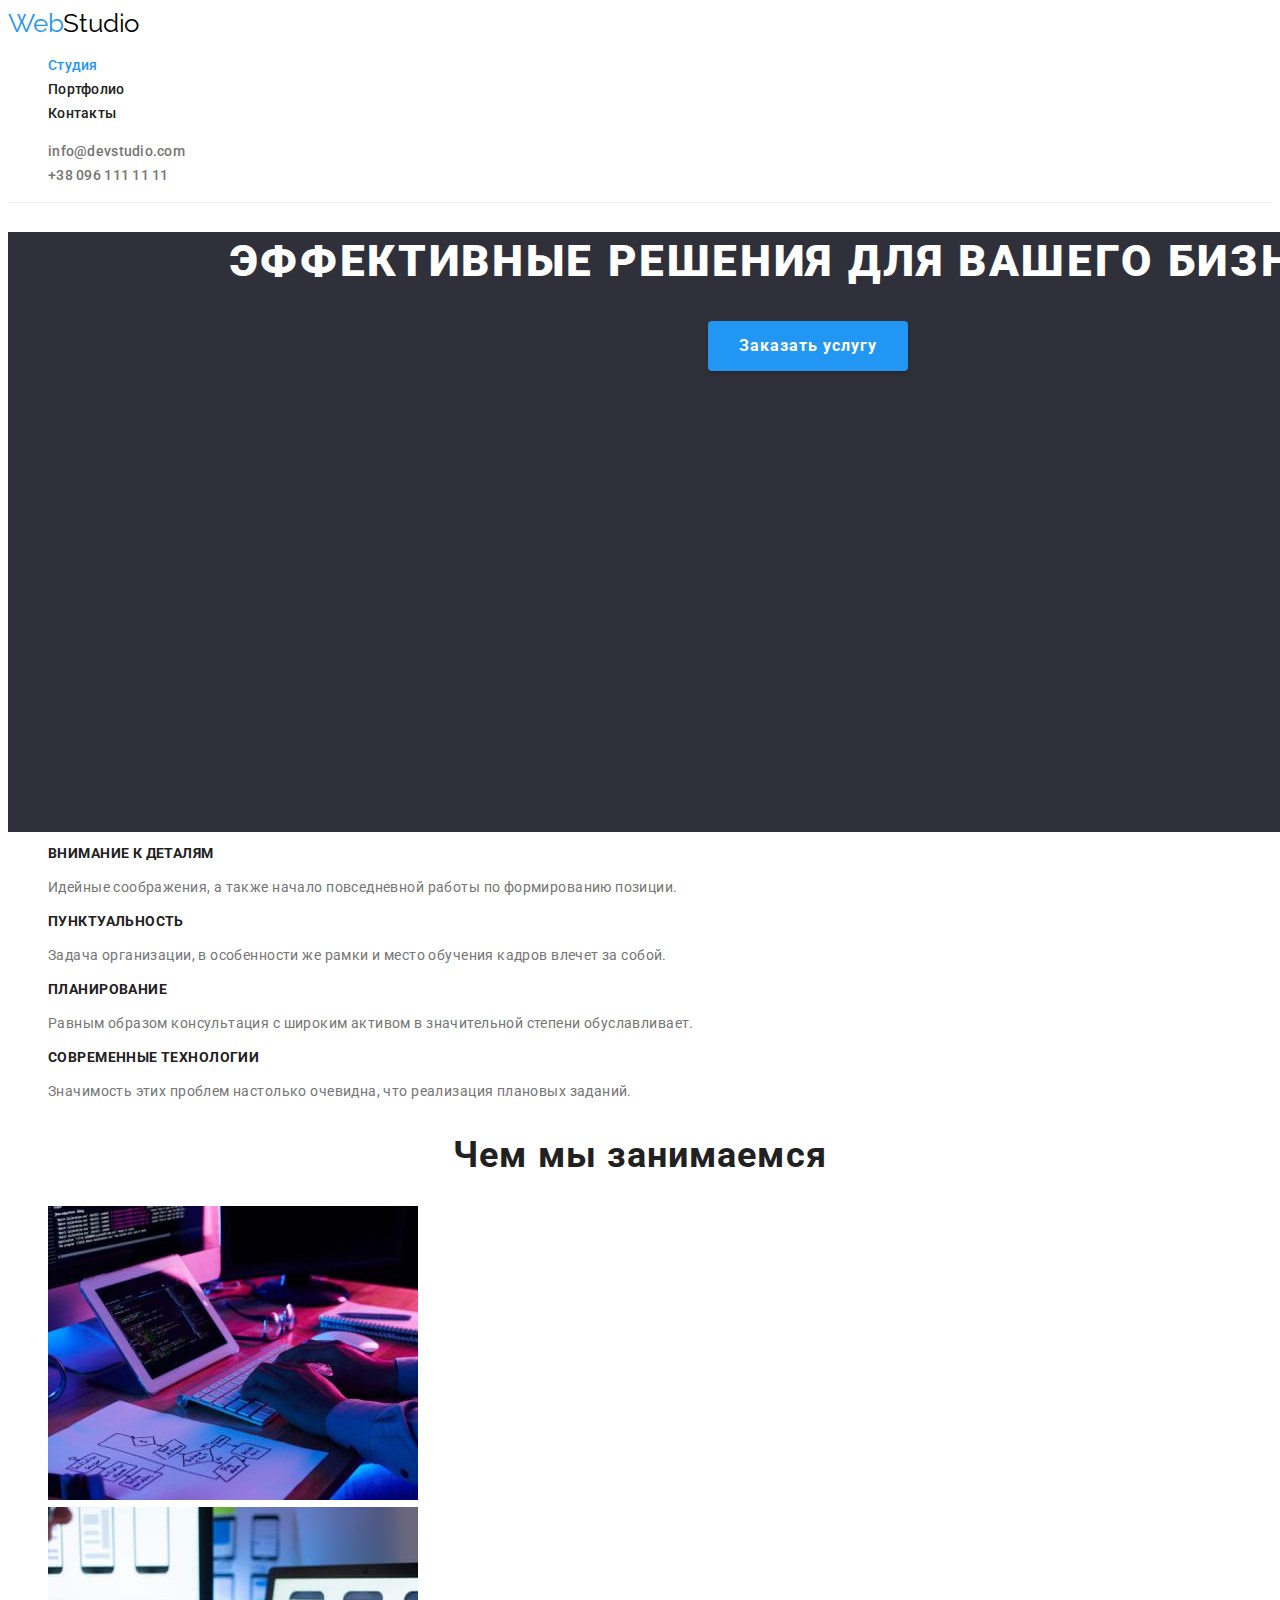
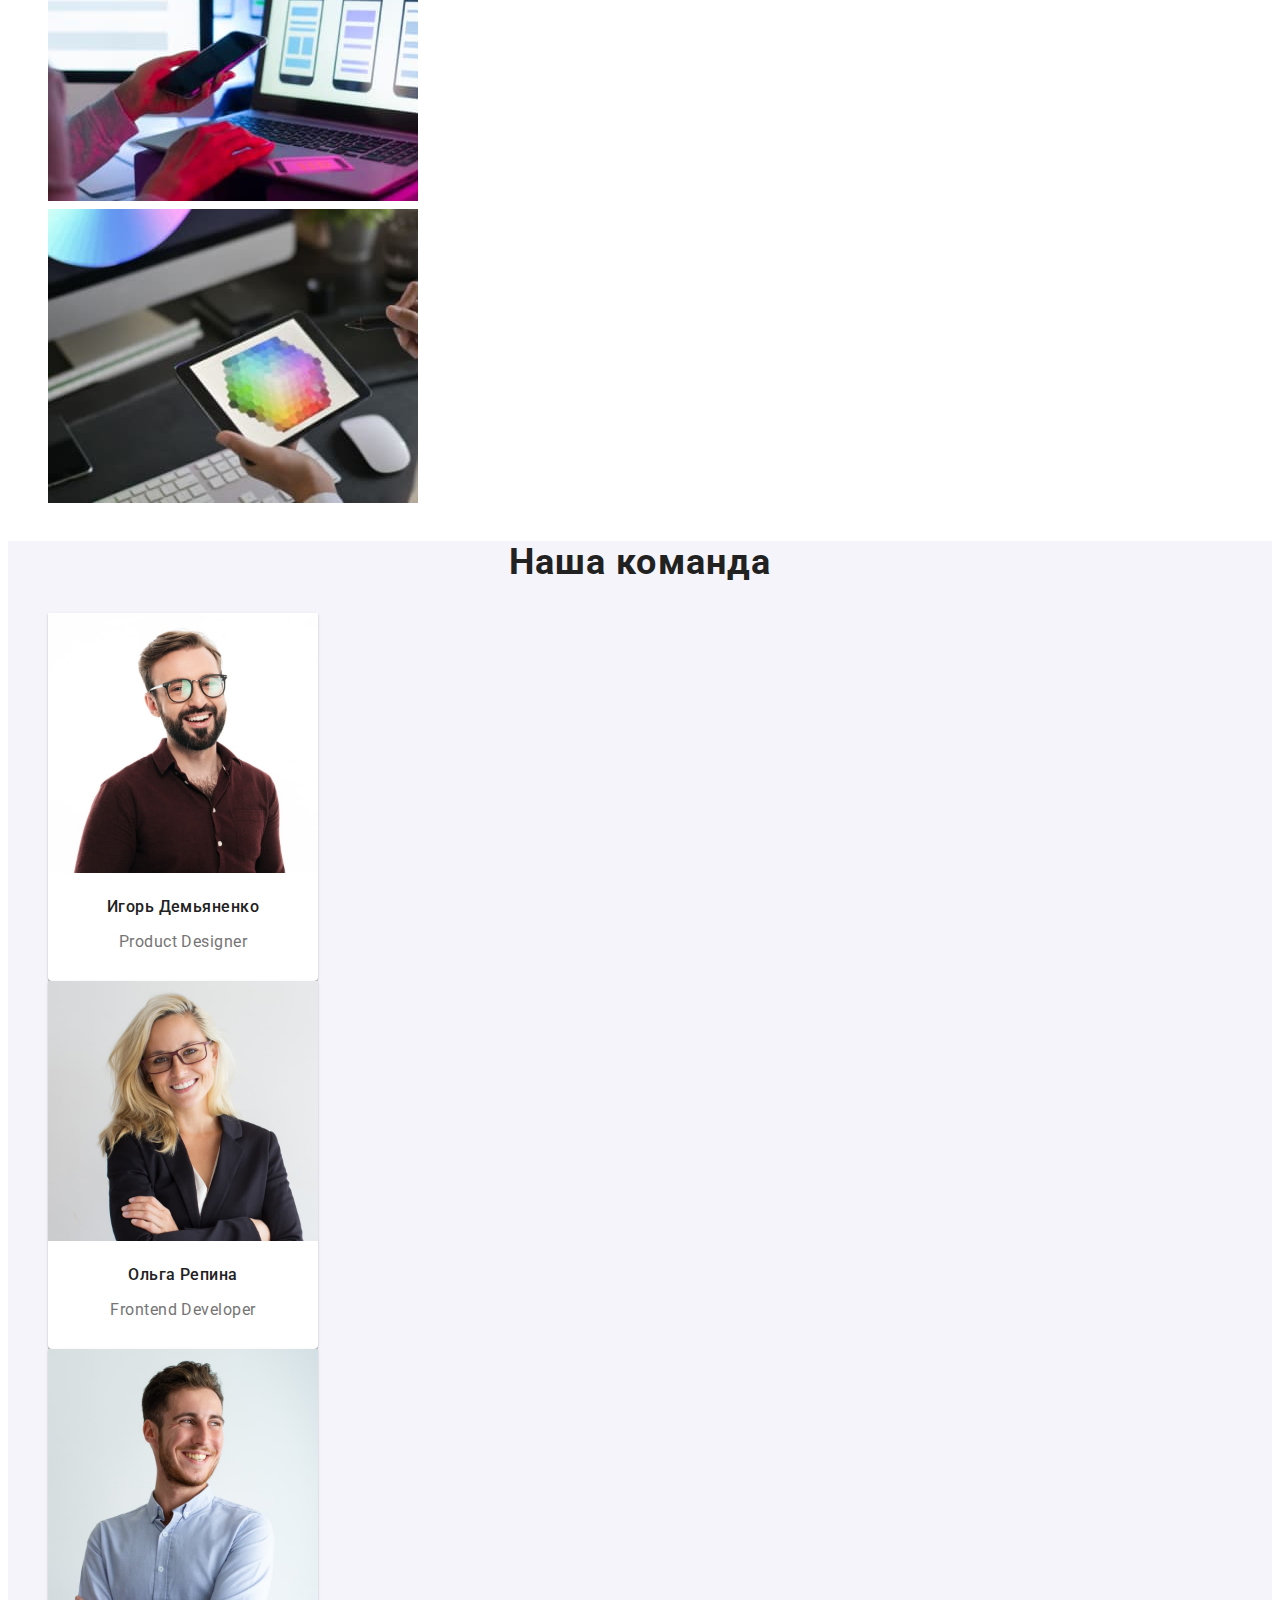
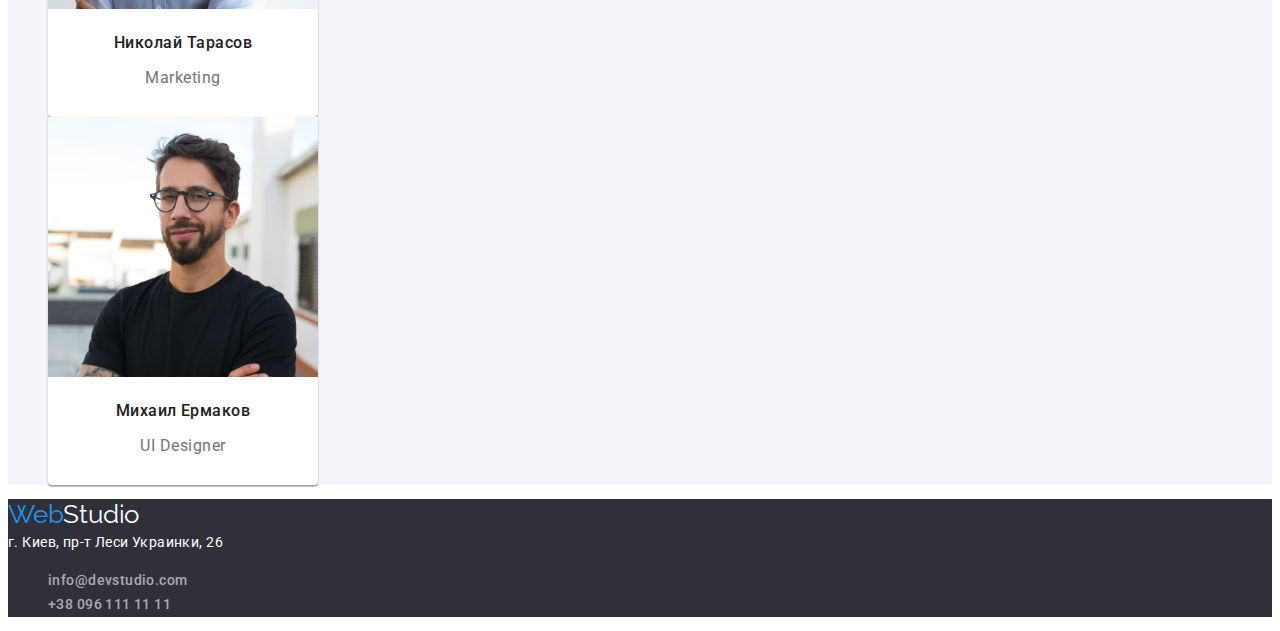
<file: index.html>
<!DOCTYPE html>
<html lang="ru">
  <head>
    <meta charset="UTF-8" />
    <meta http-equiv="X-UA-Compatible" content="IE=edge" />
    <meta name="viewport" content="width=device-width, initial-scale=1.0" />
    <title>WebStudio | Главная</title>
    <link
      href="https://fonts.googleapis.com/css2?family=Raleway:wght@700&family=Roboto:wght@400;500;700;900&display=swap"
      rel="stylesheet"
    />
    <link rel="stylesheet" href="./css/styles.css" />
  </head>

  <body>
    <!--Шапка сайта-->
    <header>
      <nav>
        <a href="./index.html" class="logo">Web<span>Studio</span></a>

        <!--Навигация по сайту-->
        <ul class="site-nav list">
          <li><a href=./index.html class="link current">Студия</a></li>
          <li><a href="./portfolio.html" class="link">Портфолио</a></li>
          <li><a href="#" class="link">Контакты</a></li>
        </ul>
      </nav>

      <!--Контакты для связи-->
      <ul class="contact-header list">
        <li>
          <a href="mailto:info@devstudio.com" class="link mail"
            >info@devstudio.com</a
          >
        </li>
        <li>
          <a href="tel:+380961111111" class="link phone">+38 096 111 11 11</a>
        </li>
      </ul>
    </header>

    <!--Уникальный контент-->
    <main>
      <!--Герой-->
      <section class="hero">
        <h1 class="hero-title">Эффективные решения для вашего бизнеса</h1>
        <button type="button" class="btn primary">Заказать услугу</button>
      </section>
      <!--Особенности-->
      <section class="advantages">
        <h2 class="advantages-title">Особенности</h2>
        <ul   class="advantages-items">
          <li class="advantages-item">
            <h3>Внимание к деталям</h3>
            <p>
              Идейные соображения, а также начало повседневной работы по
              формированию позиции.
            </p>
          </li>
          <li class="advantages-item">
            <h3>Пунктуальность</h3>
            <p>
              Задача организации, в особенности же рамки и место обучения кадров
              влечет за собой.
            </p>
          </li>
          <li class="advantages-item">
            <h3>Планирование</h3>
            <p>
              Равным образом консультация с широким активом в значительной
              степени обуславливает.
            </p>
          </li>
          <li class="advantages-item">
            <h3>Современные технологии</h3>
            <p>
              Значимость этих проблем настолько очевидна, что реализация
              плановых заданий.
            </p>
          </li>
        </ul>
      </section>
      <!--Чем мы занимаемся-->
      <section class="functions">
        <h2 class="functions-title">Чем мы занимаемся</h2>
        <ul>
          <li>
            <img
              src="./images/workdesktop.jpg"
              alt="Приложения для персональных компьютеров"
              width="370"
            />
          </li>
          <li>
            <img
              src="./images/workapp.jpg"
              alt="Мобильные приложения"
              width="370"
            />
          </li>
          <li>
            <img
              src="./images/workdesign.jpg"
              alt="Разработка дизайна"
              width="370"
            />
          </li>
        </ul>
      </section>
      <!--Наша команда-->
      <section class="team">
        <h2 class="team-title">Наша команда</h2>
        <ul>
          <li class="team-card">
            <img
              src="./images/demyanenko.jpg"
              alt="Игорь Демьяненко"
              width="270"
            />
            <div>
              <h3>Игорь Демьяненко</h3>
              <p>Product Designer</p>
            </div>
          </li>
          <li class="team-card">
            <img src="./images/repina.jpg" alt="Ольга Репина" width="270" />
            <div>
              <h3>Ольга Репина</h3>
              <p>Frontend Developer</p>
            </div>
          </li>
          <li class="team-card">
            <img src="./images/tarasov.jpg" alt="Николай Тарасов" width="270" />
            <div>
              <h3>Николай Тарасов</h3>
              <p>Marketing</p>
            </div>
          </li>
          <li class="team-card">
            <img src="./images/ermakov.jpg" alt="Михаил Ермаков" width="270" />
            <div>
              <h3>Михаил Ермаков</h3>
              <p>UI Designer</p>
            </div>
          </li>
        </ul>
      </section>
    </main>
    <footer class="footer">
      <div>
        <a href="./index.html" class="logo">Web<span>Studio</span></a>
        <address>г. Киев, пр-т Леси Украинки, 26</address>
        <ul class="contact-footer list">
          <li><a href="mailto:info@devstudio.com" class="link">info@devstudio.com</a></li>
          <li><a href="tel:+380961111111" class="link">+38 096 111 11 11</a></li>
        </ul>
      </div>
    </footer>
  </body>
</html>
</file>
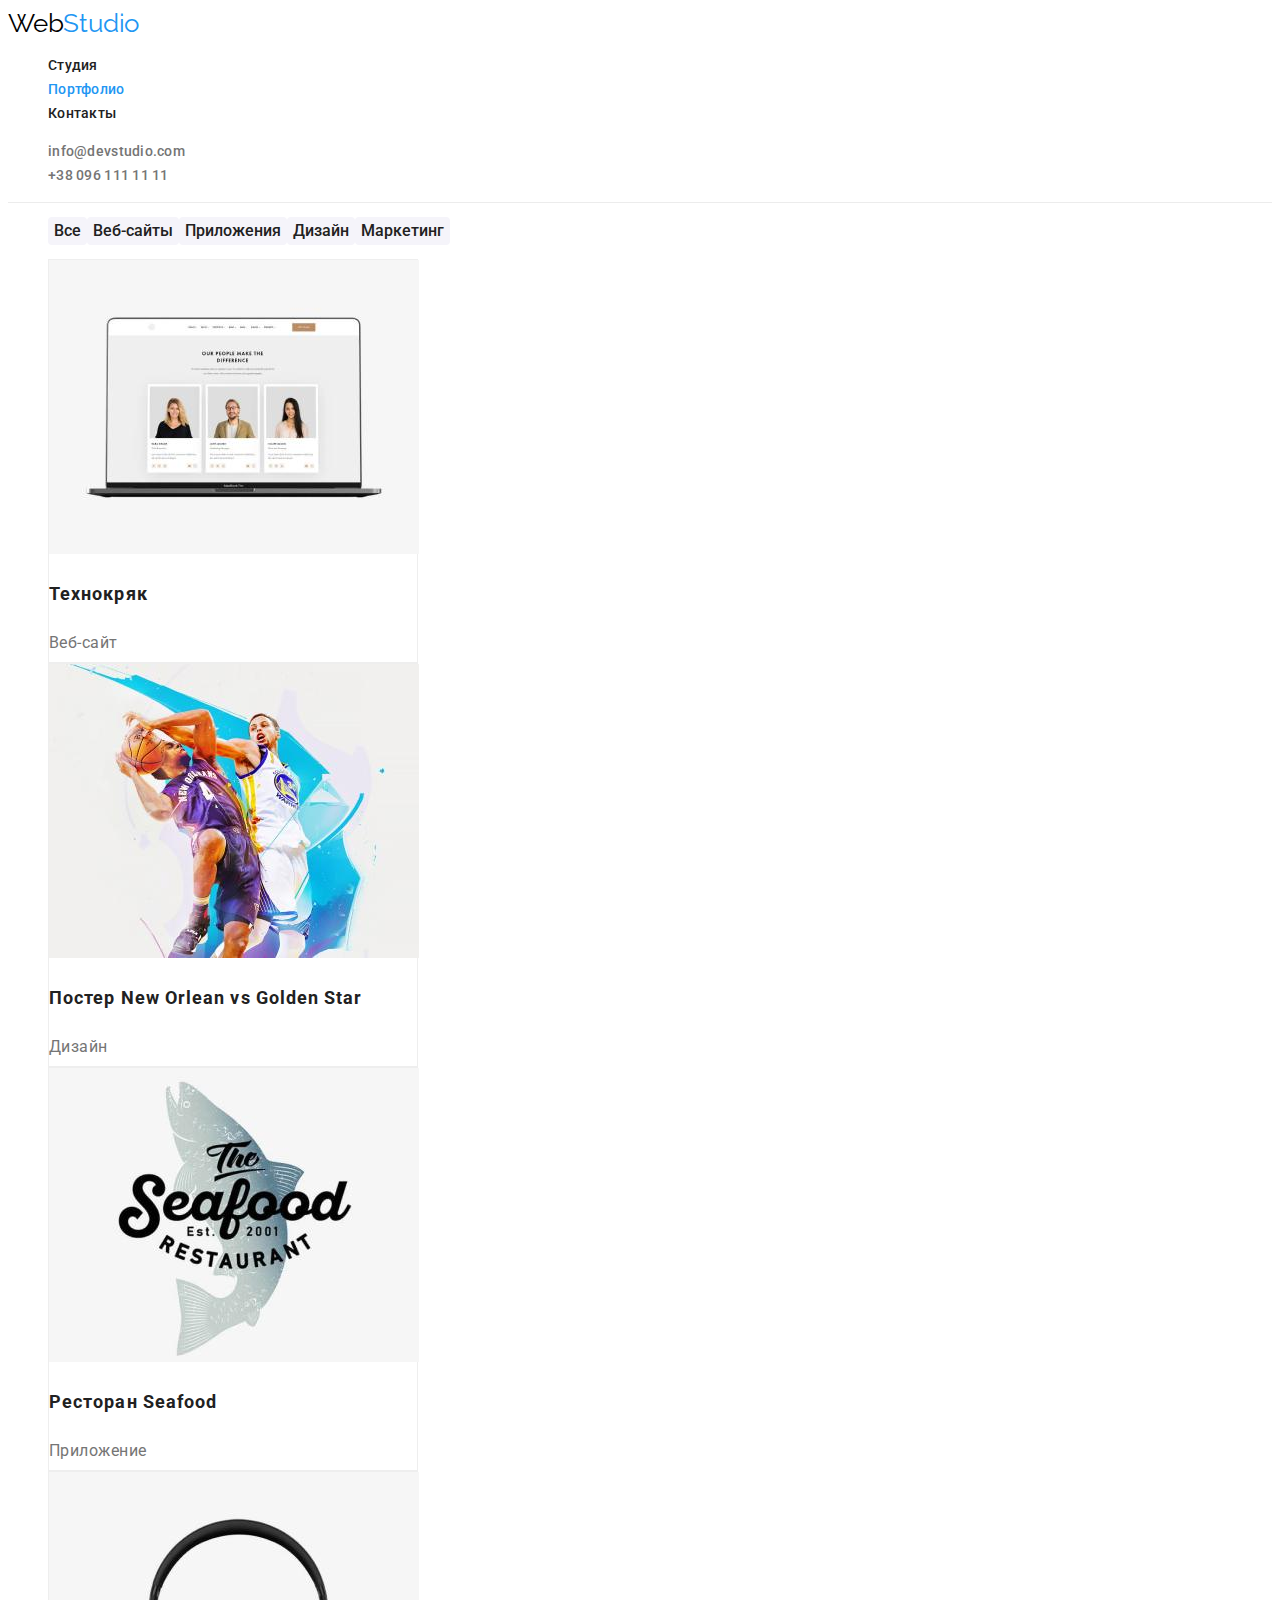
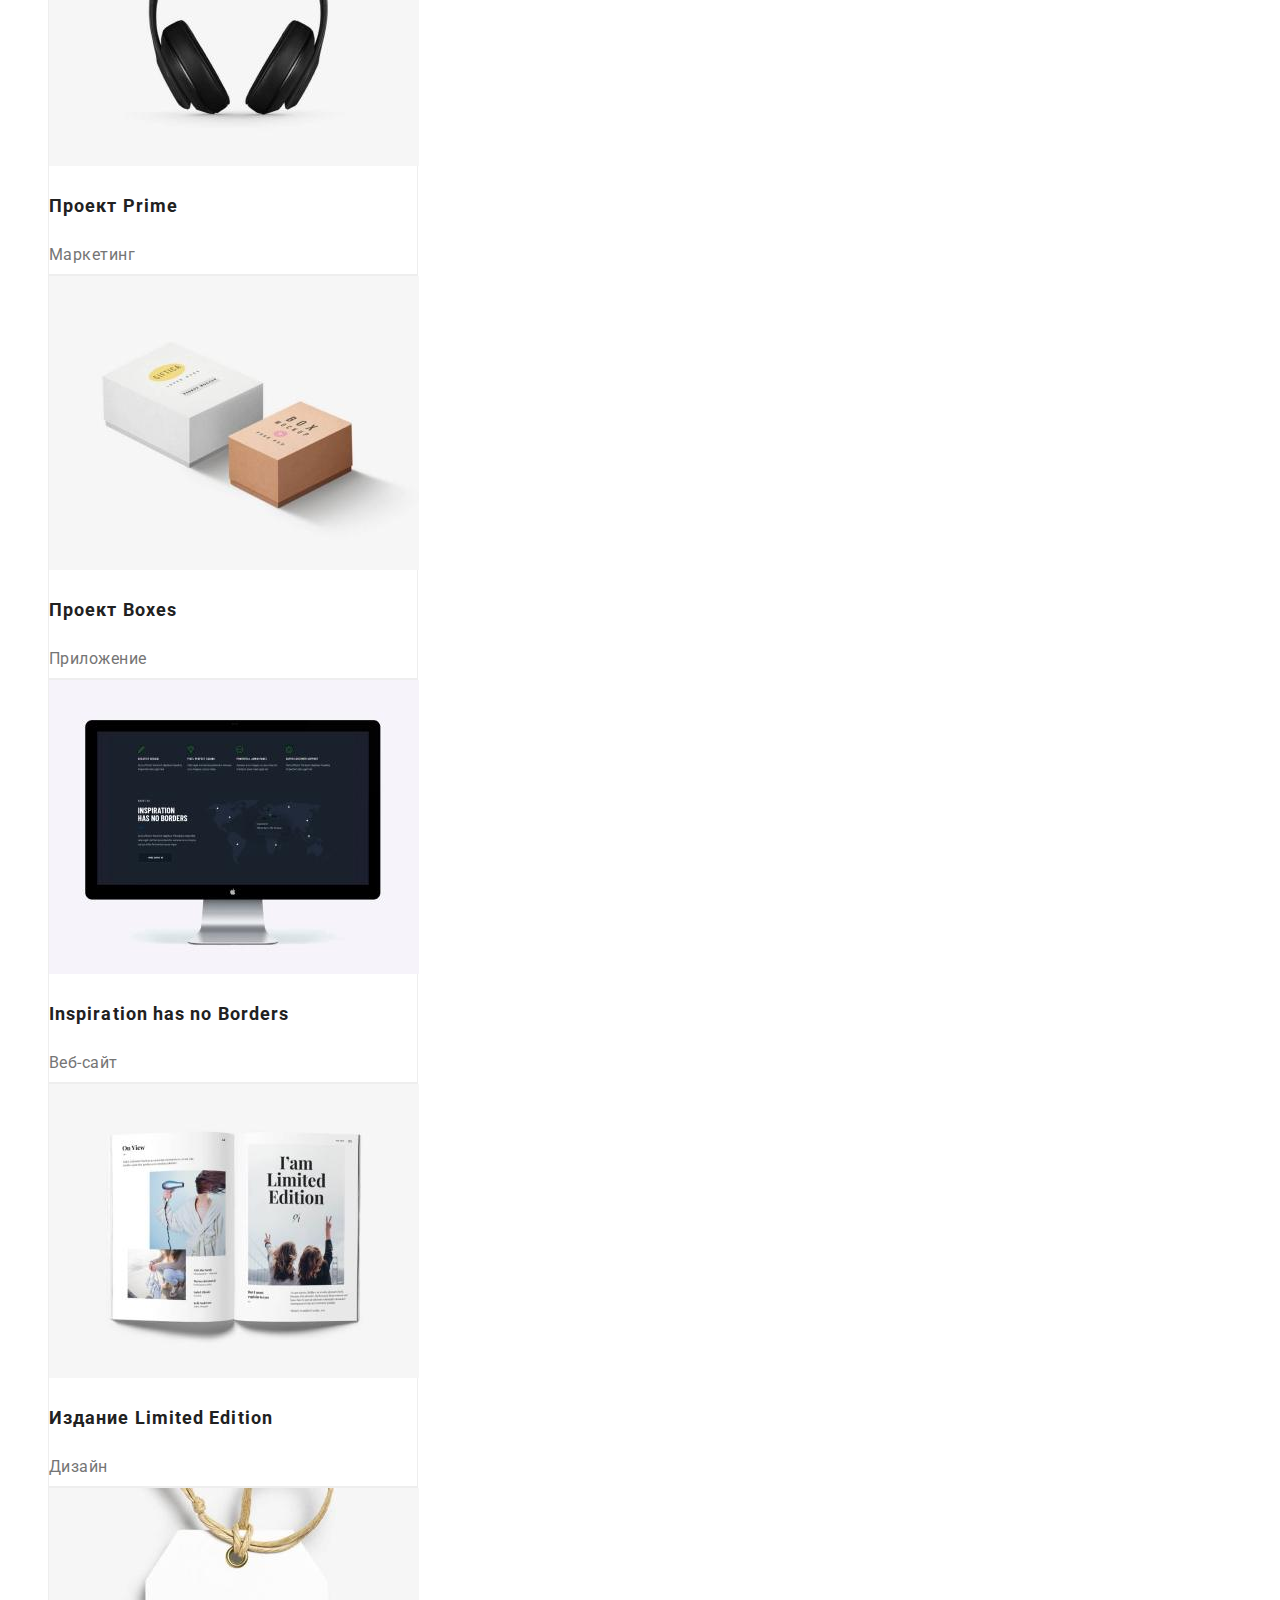
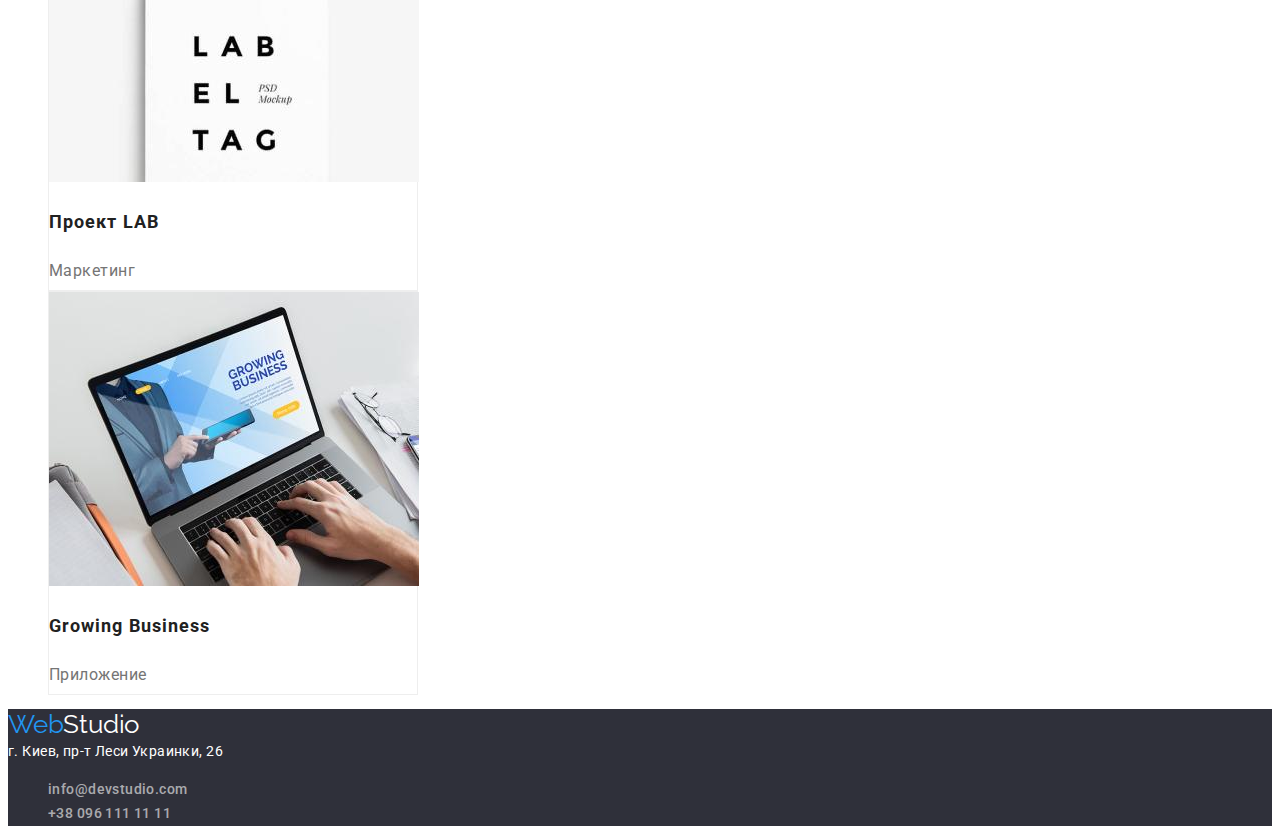
<file: portfolio.html>
<!DOCTYPE html>
<html lang="ru">
  <head>
    <meta charset="UTF-8" />
    <meta http-equiv="X-UA-Compatible" content="IE=edge" />
    <meta name="viewport" content="width=device-width, initial-scale=1.0" />
    <title>WebStudio | Портфолио</title>
    <link
      href="https://fonts.googleapis.com/css2?family=Raleway:wght@700&family=Roboto:wght@400;500;700;900&display=swap"
      rel="stylesheet"
    />
    <link rel="stylesheet" href="./css/styles.css" />
  </head>

  <body>
    <!--Шапка сайта-->
    <header>
      <nav>
        <a href="./index.html" class="logo"><span>Web</span>Studio</a>
        <!--Навигация по сайту-->
        <ul class="site-nav list">
          <li><a href="./index.html" class="link">Студия</a></li>
          <li><a href="./portfolio.html" class="link current">Портфолио</a></li>
          <li><a href="#" class="link">Контакты</a></li>
        </ul>
      </nav>

      <!--Контакты для связи-->
      <ul class="contact-header list">
        <li>
          <a href="mailto:info@devstudio.com" class="link mail"
            >info@devstudio.com</a
          >
        </li>
        <li>
          <a href="tel:+380961111111" class="link phone">+38 096 111 11 11</a>
        </li>
      </ul>
    </header>

    <!--Примеры выполнненых -->
    <main>
      <section class="projects">
        <h1 class="projects-title">Проекты WebStudio</h1>

        <!--Кнопки фильтров-->
        <div class="projects-filters">
          <ul class="list">
            <li>
              <button type="button" class="filters-btn carrent">Все</button>
            </li>
            <li>
              <button type="button" class="filters-btn">Веб-сайты</button>
            </li>
            <li>
              <button type="button" class="filters-btn">Приложения</button>
            </li>
            <li><button type="button" class="filters-btn">Дизайн</button></li>
            <li>
              <button type="button" class="filters-btn">Маркетинг</button>
            </li>
          </ul>
        </div>

        <!--Работы-->
          <ul class="projects-cards list">
            <li>
              <a href="#" class="link"
                ><img
                  src="./images/technocryk.jpg"
                  alt="Фото сайта Технокряк"
                  width="370"
                />
                <h2>Технокряк</h2>
                <p>Веб-сайт</p></a
              >
            </li>
            <li>
              <a href="#" class="link">
                <img
                  src="./images/orlean.jpg"
                  alt="Фото постера New Orlean vs Golden Star"
                  width="370"
                />
                <h2>Постер New Orlean vs Golden Star</h2>
                <p>Дизайн</p></a
              >
            </li>
            <li>
              <a href="#" class="link"
                ><img
                  src="./images/seafood.jpg"
                  alt="Логотип приложения ресторана Seafood"
                  width="370"
                />
                <h2>Ресторан Seafood</h2>
                <p>Приложение</p></a
              >
            </li>
            <li>
              <a href="#" class="link">
                <img
                  src="./images/prime.jpg"
                  alt="Логотип проекта Prime"
                  width="370"
                />
                <h2>Проект Prime</h2>
                <p>Маркетинг</p></a
              >
            </li>
            <li>
              <a href="#" class="link">
                <img
                  src="./images/boxes.jpg"
                  alt="Логотип проекта Boxes"
                  width="370"
                />
                <h2>Проект Boxes</h2>
                <p>Приложение</p></a
              >
            </li>
            <li>
              <a href="#" class="link"
                ><img
                  src="./images/inspiration.jpg"
                  alt="Фото сайта Inspiration has no Borders"
                  width="370"
                />
                <h2>Inspiration has no Borders</h2>
                <p>Веб-сайт</p></a
              >
            </li>
            <li>
              <a href="#" class="link">
                <img
                  src="./images/limited.jpg"
                  alt="Фото дизайна издания Limited Edition"
                  width="370"
                />
                <h2>Издание Limited Edition</h2>
                <p>Дизайн</p></a
              >
            </li>
            <li>
              <a href="#" class="link">
                <img
                  src="./images/lab.jpg"
                  alt="Фото проекта LAB"
                  width="370"
                />
                <h2>Проект LAB</h2>
                <p>Маркетинг</p></a
              >
            </li>
            <li>
              <a href="#" class="link">
                <img
                  src="./images/growing.jpg"
                  alt="Фото приложения Growing Business"
                  width="370"
                />
                <h2>Growing Business</h2>
                <p>Приложение</p></a
              >
            </li>
          </ul>
        </div>
      </section>
    </main>
    <footer class="footer">
      <div>
        <a href="./index.html" class="logo">Web<span>Studio</span></a>
        <address>г. Киев, пр-т Леси Украинки, 26</address>
        <ul class="contact-footer list">
          <li>
            <a href="mailto:info@devstudio.com" class="link"
              >info@devstudio.com</a
            >
          </li>
          <li>
            <a href="tel:+380961111111" class="link">+38 096 111 11 11</a>
          </li>
        </ul>
    </footer>
  </body>
</html>
</file>
<file: css/styles.css>
/*цвет основного текста  #212121
вторичный цвет текста #757575
акцент (первый цвет лого) #2196F3
второй цвет лого #000000
Заказать услугу hover #188CE8
белый (основной цвет фона) #ffffff
второй (герой и подвал) цвет фона #2F303A
третий (секция) цвет фона #F5F4FA
*/

/* -----ГЛАВНАЯ СТРАНИЦА----- */

:root {
  --primary-text-color: #212121;
  --secondary-text-color: #757575;
  --title-text-color: #ffffff;
  --accent-color: #2196f3;
}

body {
  background-color: #ffffff;
  color: var(--primary-text-color);

  font-family: "Roboto", sans-serif;
  letter-spacing: -0.015em;
  font-size: 14px;
  line-height: 1.71;
}

/*Логотип компании*/
.logo {
  color: #2196f3;

  font-family: "Raleway", sans-serif;
  font-size: 26px;
  line-height: 1.19;
  text-decoration: none;
}

.logo > span {
  color: #000000;
}

/*Навигация по сайту,
Контакты в шапке*/
header {
  border-bottom: 1px solid #000;
  border-color: rgba(236, 236, 236, 1);
}

.site-nav .link,
.contact-header .link {
  color: var(--primary-text-color);

  font-weight: 500;
  line-height: 1.14;
  letter-spacing: 0.02em;
  text-decoration: none;
}

.site-nav .link:hover,
.site-nav .link:focus,
.contact-header .link:hover,
.contact-header .link:focus {
  color: var(--accent-color);
}

.site-nav .link.current {
  color: var(--accent-color);
}

.list {
  list-style: none;
}

/*Контакты в шапке*/
.contact-header .link {
  color: var(--secondary-text-color);
}

/*Герой*/
.hero {
  background-color: #2f303a;

  width: 1600px;
  height: 600px;
}
.hero-title {
  color: var(--title-text-color);

  text-transform: uppercase;
  font-weight: 900;
  font-size: 44px;
  line-height: 1.36;
  letter-spacing: 0.06em;
  text-align: center;
}

.btn.primary {
  background: var(--accent-color);
  color: var(--title-text-color);
  box-shadow: 0px 4px 4px rgba(0, 0, 0, 0.15);

  font-family: "Roboto", sans-serif;
  font-weight: 700;
  font-size: 16px;
  line-height: 1.87;
  letter-spacing: 0.06em;

  width: 200px;
  height: 50px;

  border: none;
  border-radius: 4px;
  position: relative;
  left: 50%;
  transform: translate(-50%, 0);

  cursor: pointer;
}
.btn.primary:hover {
  background: #188ce8;
}

/*Особенности*/
.advantages-title {
  display: none;
}

.advantages-items {
  list-style: none;
}

.advantages-item > h3 {
  text-transform: uppercase;
  font-size: 14px;
  line-height: 1.14;
  letter-spacing: 0.03em;
}

.advantages-item > p {
  color: var(--secondary-text-color);
  font-weight: 400;
  line-height: 1.71;
  letter-spacing: 0.03em;
}

/*Чем мы занимаемся,
Наша команда */
.functions-title,
.team-title {
  font-size: 36px;

  text-align: center;
  line-height: 1.17;
  letter-spacing: 0.03em;
}
.functions ul,
.team ul {
  list-style: none;
}

/* Наша команда */
.team {
  background-color: #f5f4fa;
}
.team-card {
  width: 270px;
  height: 368px;

  background-color: #ffffff;
  box-shadow: 0px 1px 3px rgba(0, 0, 0, 0.12), 0px 1px 1px rgba(0, 0, 0, 0.14),
    0px 2px 1px rgba(0, 0, 0, 0.2);
  border-radius: 0px 0px 4px 4px;
}

.team-card h3 {
  font-weight: 500;
  font-size: 16px;
  line-height: 1.19;

  text-align: center;
  letter-spacing: 0.03em;
}

.team-card p {
  color: var(--secondary-text-color);

  font-size: 16px;
  line-height: 1.19;

  text-align: center;
  letter-spacing: 0.03em;
}

/* Подвал */
.footer {
  background-color: #2f303a;
}

.footer .logo > span {
  color: var(--title-text-color);
}

footer address {
  color: var(--title-text-color);

  font-style: normal;
  line-height: 1.71;

  letter-spacing: 0.03em;
}

.contact-footer .link {
  color: rgba(255, 255, 255, 0.6);

  font-weight: 500;
  line-height: 1.71;
  letter-spacing: 0.03em;
  text-decoration: none;
}

.contact-footer .link:hover,
.contact-footer .link:focus {
  color: var(--accent-color);
}

/* -----ПОРТФОЛИО----- */

/* Проекты WebStudio */
.projects .projects-title {
  display: none;
}

/* Кнопки фильтров */
.projects-filters .filters-btn {
  color: var(--primary-text-color);
  background-color: #f5f4fa;

  font-family: "Roboto", sans-serif;
  font-weight: 500;
  font-size: 16px;
  line-height: 1.62;

  border: 0;
  border-radius: 4px;
}

.projects-filters .filters-btn:hover,
.projects-filters .filters-btn:focus {
  color: #ffffff;
  background-color: var(--accent-color);

  box-shadow: 0px 3px 1px rgba(0, 0, 0, 0.1), 0px 1px 2px rgba(0, 0, 0, 0.08),
    0px 2px 2px rgba(0, 0, 0, 0.12);
  border-radius: 4px;
}

.projects-filters .list {
  display: flex;
}

/* Карточки проекта */
.projects-cards h2 {
  color: var(--primary-text-color);

  font-size: 18px;
  line-height: 2;
  letter-spacing: 0.06em;
}

.projects-cards p {
  color: var(--secondary-text-color);

  font-size: 16px;
  line-height: 1.87;
  letter-spacing: 0.03em;
}

.projects-cards li {
  background: #ffffff;
  border: 1px solid #eeeeee;
  box-sizing: border-box;

  width: 370px;
  height: 404px;
}

.projects-cards .link {
  text-decoration: none;
}
</file>
